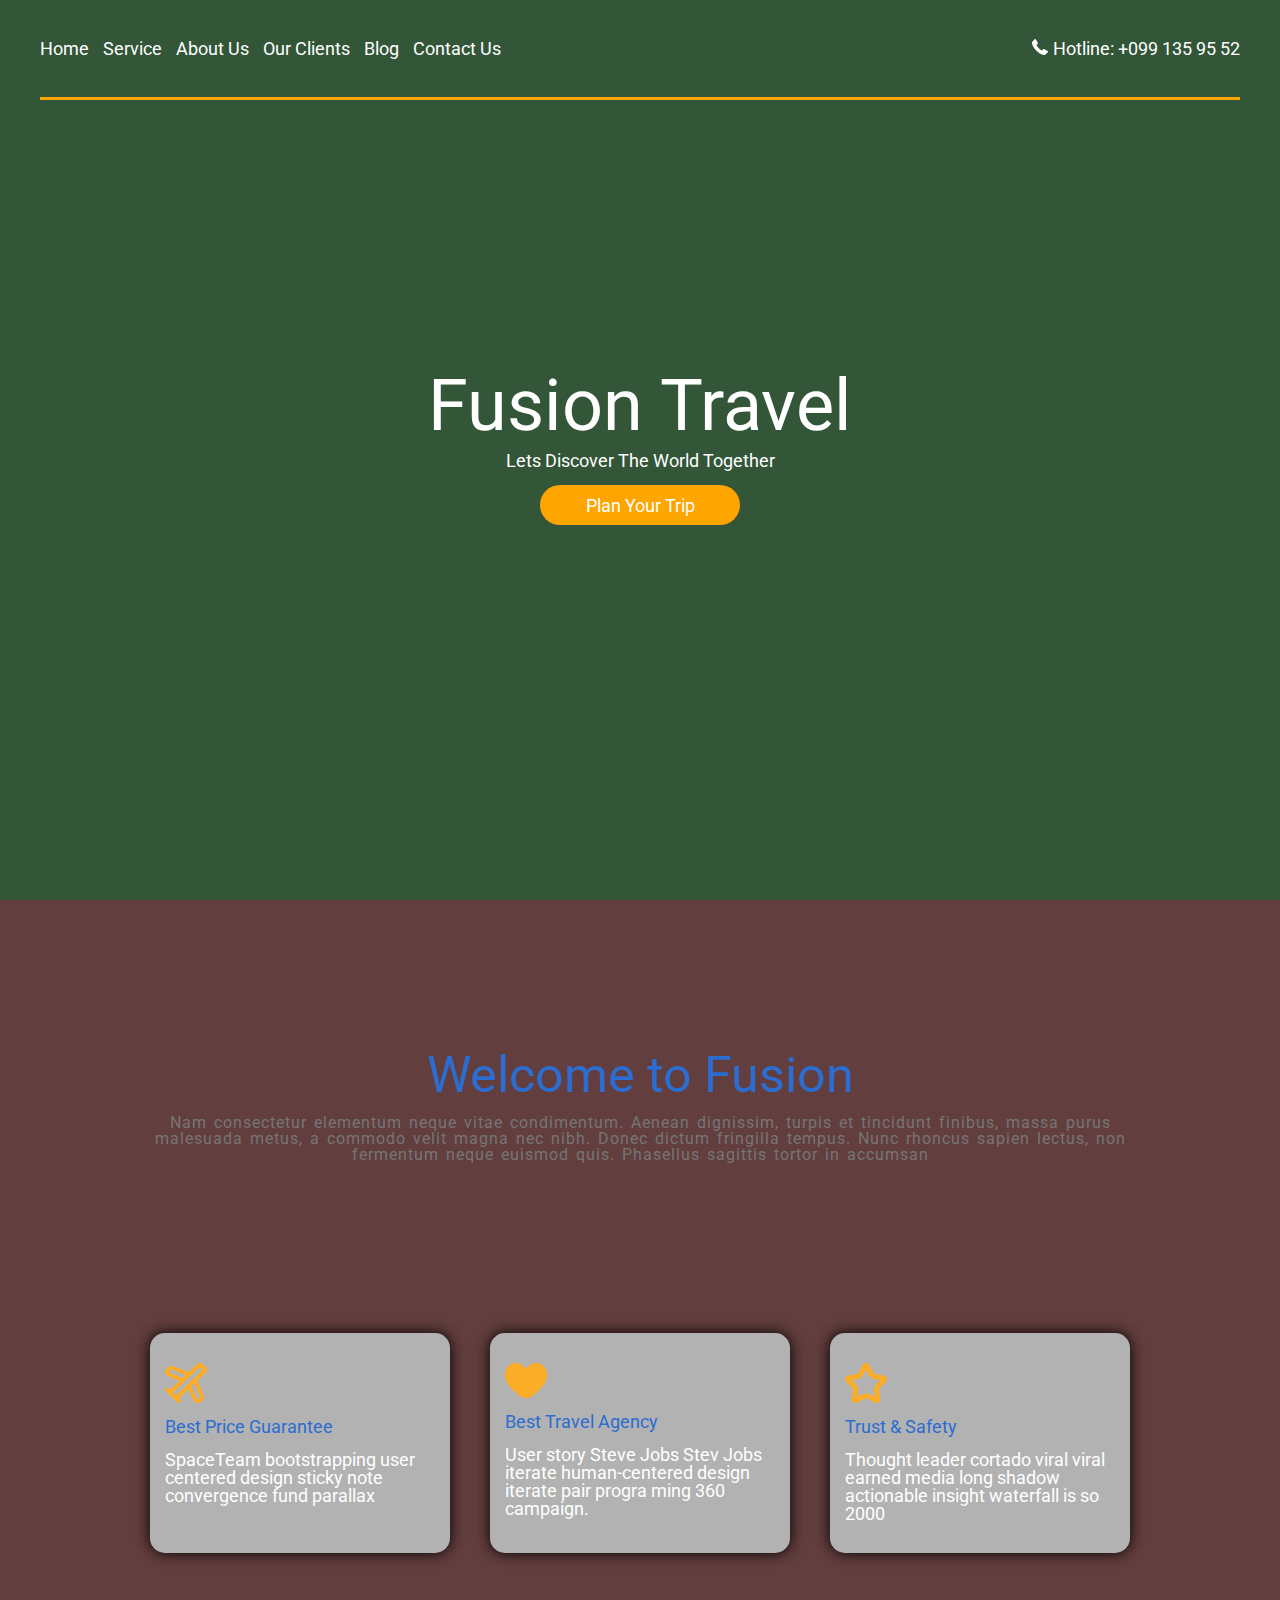
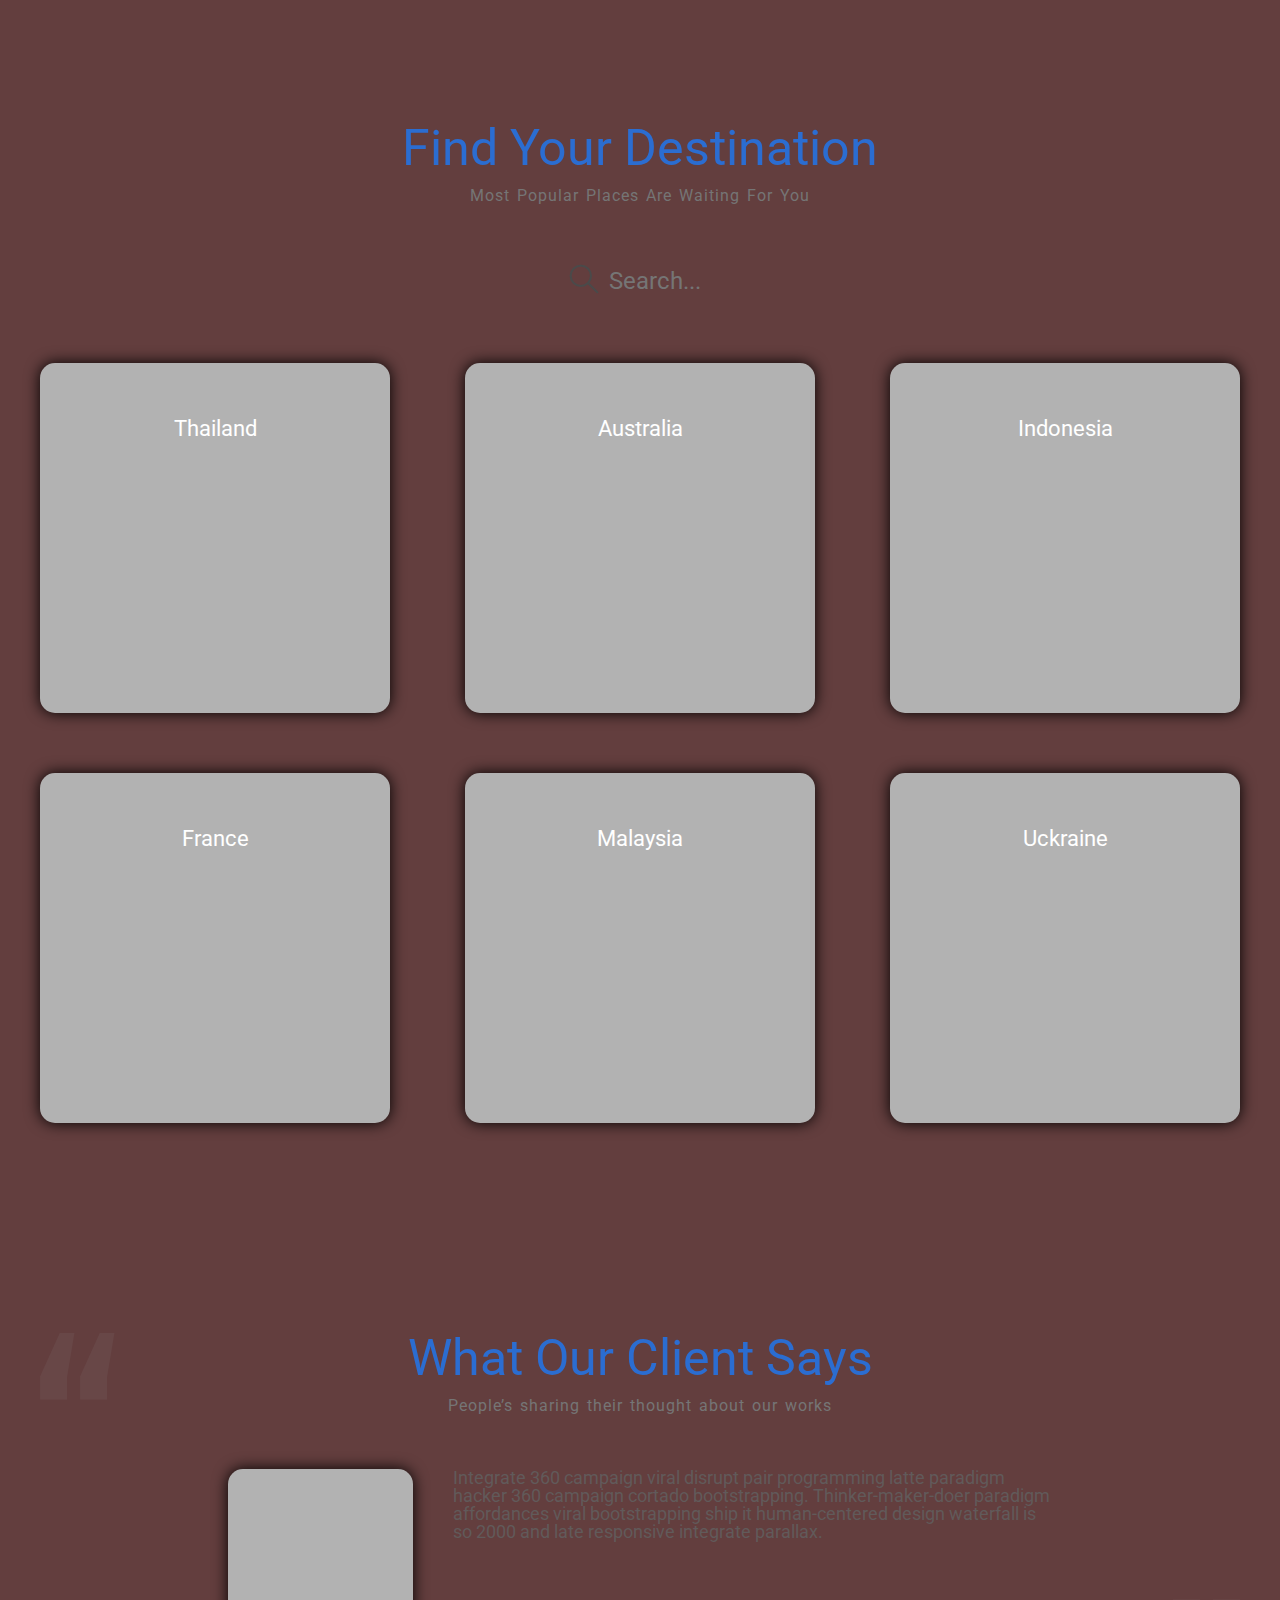
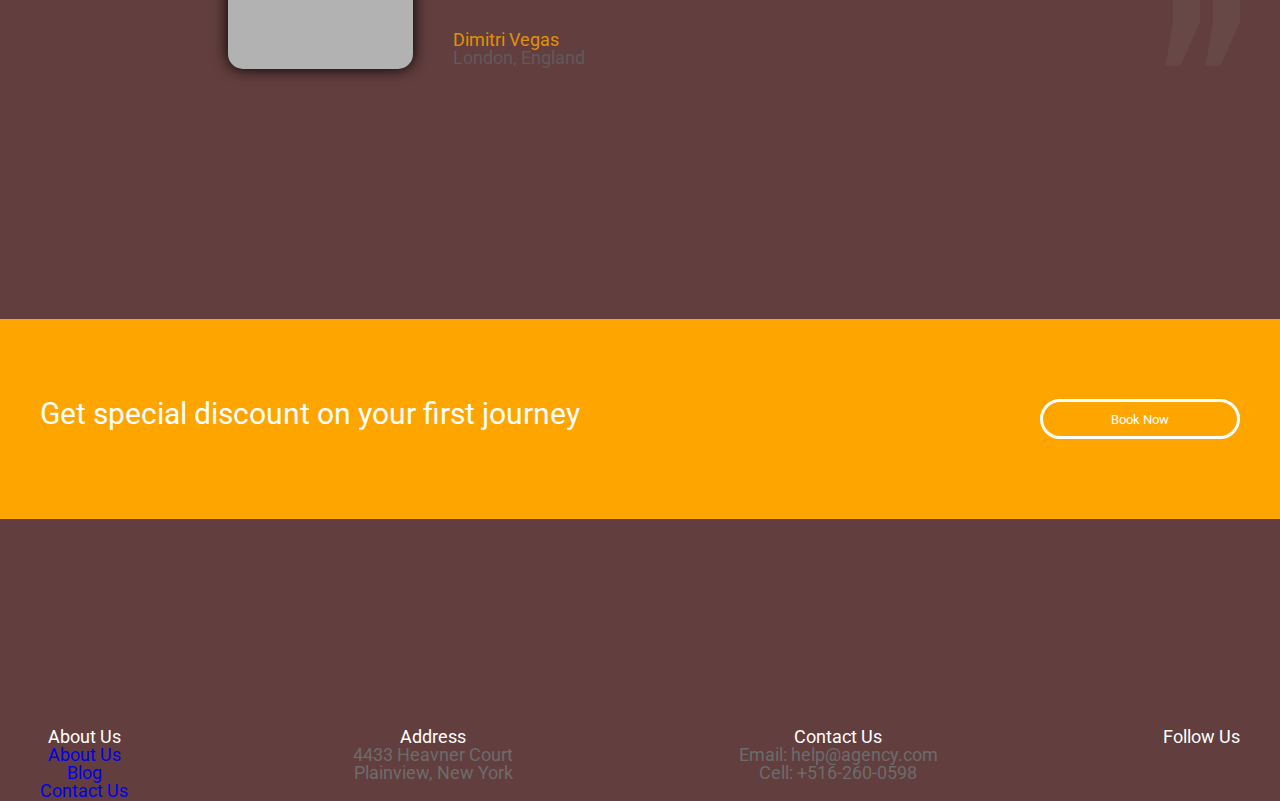
<file: fusion2.0/index.html>
<!DOCTYPE html>
<html lang="en">

<head>
   <meta charset="UTF-8">
   <title>Fusion 2.0</title>
   <link rel="stylesheet" href="main.css">
</head>

<!-- Body -->

<body class="body">

   <!-- Header -->
   <header class="header">

      <!-- Container -->
      <div class="container">

         <!-- Nav -->
         <nav class="header-nav">
            <div class="header-nav-links">
               <a class="header-nav-links__item" href="#">Home</a>
               <a class="header-nav-links__item" href="#">Service</a>
               <a class="header-nav-links__item" href="#welcome">About Us</a>
               <a class="header-nav-links__item" href="#clients">Our Clients</a>
               <a class="header-nav-links__item" href="#blog">Blog</a>
               <a class="header-nav-links__item" href="#contact">Contact Us</a>
            </div>
            <!-- Nav contacts -->
            <div class="header-nav-contacts">
               <p class="header-nav-contacts__telNumber">Hotline: +099 135 95 52</p>
            </div>
         </nav>

         <!-- Header section -->
         <section class="header-section">
            <div class="container">
               <div class="header-section-block">
                  <h1 class="header-section-block__title">Fusion Travel</h1>
                  <p class="header-section-block__text">Lets Discover The World Together</p>
                  <button class="header-section-block__button">Plan Your Trip</button>
               </div>
            </div>
         </section>

      </div>

   </header>

   <!-- Welcome section -->
   <section id="welcome" class="welcome-section">

      <!-- Container -->
      <div class="container">

         <div class="welcome-section-block">
            <h1 class="welcome-section-block__title">Welcome to Fusion</h1>
            <p class="welcome-section-block__text">Nam consectetur elementum neque vitae condimentum. Aenean dignissim,
               turpis et tincidunt finibus, massa purus malesuada metus, a commodo velit magna nec nibh. Donec dictum
               fringilla tempus. Nunc rhoncus sapien lectus, non fermentum neque euismod quis. Phasellus sagittis tortor
               in accumsan </p>
            <!-- Benefits -->
            <div class="welcome-section-benefits">
               <div class="benefits-flex-container">
                  <!-- Benefits1 -->
                  <div class="benefits-flex-container__item">
                     <img class="item-img1" src="img/01.png" alt="logo">
                     <h3 class="item-title">Best Price Guarantee</h3>
                     <p class="item-text">SpaceTeam bootstrapping user centered design sticky note convergence fund
                        parallax</p>
                  </div>
                  <!-- Benefits2 -->
                  <div class="benefits-flex-container__item">
                     <img class="item-img2" src="img/02.png" alt="logo">
                     <h3 class="item-title">Best Travel Agency</h3>
                     <p class="item-text">User story Steve Jobs Stev Jobs iterate human-centered design iterate pair
                        progra ming 360 campaign.</p>
                  </div>
                  <!-- Benefits3 -->
                  <div class="benefits-flex-container__item">
                     <img class="item-img3" src="img/03.png" alt="logo">
                     <h3 class="item-title">Trust & Safety</h3>
                     <p class="item-text">Thought leader cortado viral viral earned media long shadow actionable insight
                        waterfall is so 2000</p>
                  </div>
               </div>
            </div>
         </div>

      </div>

   </section>

   <!-- Blog section -->
   <section id="blog" class="blog-section">

      <!-- Container -->
      <div class="container">

         <div class="blog-section-block">
            <h1 class="blog-section-block__title">Find Your Destination</h1>
            <p class="blog-section-block__text">Most Popular Places Are Waiting For You</p>

            <div class="blog-section-block-search">
               <p class="blog-section-block-search__item">Search...</p>
            </div>
            <!-- Preview -->
            <div class="blog-section-preview">
               <div class="preview-flex-container">
                  <div class="preview-flex-container__item">
                     <h3>Thailand</h3>
                  </div>
                  <div class="preview-flex-container__item">
                     <h3>Australia</h3>
                  </div>
                  <div class="preview-flex-container__item">
                     <h3>Indonesia</h3>
                  </div>
                  <div class="preview-flex-container__item">
                     <h3>France</h3>
                  </div>
                  <div class="preview-flex-container__item">
                     <h3>Malaysia</h3>
                  </div>
                  <div class="preview-flex-container__item">
                     <h3>Uckraine</h3>
                  </div>
               </div>
            </div>
         </div>

      </div>

   </section>

   <!-- Reviews section -->
   <section id="clients" class="reviews-section">

      <!-- Container -->
      <div class="container">

         <div class="reviews-section-block">
            <h1 class="reviews-section-block__title">What Our Client Says</h1>
            <p class="reviews-section-block__text">People’s sharing their thought about our works</p>

            <!-- Review -->
            <div class="reviews-section-block__review">
               <div class="review-img">

               </div>

               <div class="review-block-item">
                  <p>Integrate 360 campaign viral disrupt pair programming latte paradigm hacker 360 campaign cortado
                     bootstrapping. Thinker-maker-doer paradigm affordances viral bootstrapping ship it human-centered
                     design waterfall is so 2000 and late responsive integrate parallax. </p>
                  <h3><span>Dimitri Vegas</span><br> London, England</h3>
               </div>
            </div>
         </div>

      </div>
   </section>

   <!-- Discount section -->
   <section class="discount-section">

      <!-- Container -->
      <div class="container">

         <div class="discount-section-block">
            <h2 class="discount-section-block__title">Get special discount on your first journey</h2>
            <button class="discount-section-block__button">Book Now</button>
         </div>

      </div>
   </section>

   <!-- Footer -->
   <footer id="contact" class="footer">

      <!-- Container -->
      <div class="container">

         <nav id="menu" class="footer-nav">
            <div class="footer-nav-item">
               <h3>About Us</h3>
               <div>
                  <a href="#">About Us</a><br>
                  <a href="#">Blog</a><br>
                  <a href="#">Contact Us</a>
               </div>
            </div>
            <div class="footer-nav-item">
               <h3>Address</h3>
               <p>4433 Heavner Court</p>
               <p>Plainview, New York</p>
            </div>
            <div class="footer-nav-item">
               <h3>Contact Us</h3>
               <p>Email: help@agency.com</p>
               <p>Cell: +516-260-0598</p>
            </div>
            <div class="footer-nav-item">
               <h3>Follow Us</h3>
            </div>
         </nav>

      </div>

   </footer>

</body>

</html>
</file>
<file: fusion2.0/main.css>
@import url('https://fonts.googleapis.com/css2?family=Montserrat:wght@500;700&family=Roboto:wght@500&display=swap');

/*Обнуление*/
*{
	padding: 0;
	margin: 0;
	border: 0;
}
*,*:before,*:after{
	-moz-box-sizing: border-box;
	-webkit-box-sizing: border-box;
	box-sizing: border-box;
}
:focus,:active{outline: none;}
a:focus,a:active{outline: none;}

nav,footer,header,aside{display: block;}

html,body{
	height: 100%;
	width: 100%;
	font-size: 100%;
	line-height: 1;
	font-size: 14px;
	-ms-text-size-adjust: 100%;
	-moz-text-size-adjust: 100%;
	-webkit-text-size-adjust: 100%;
}
input,button,textarea{font-family:inherit;}

input::-ms-clear{display: none;}
button{cursor: pointer;}
button::-moz-focus-inner {padding:0;border:0;}
a, a:visited{text-decoration: none;}
a:hover{text-decoration: none;}
ul li{list-style: none;}
img{vertical-align: top;}

h1,h2,h3,h4,h5,h6{font-size:inherit;font-weight: 400;}
/* -------------------- */

.body {
	background-color: #633e3e;
	font-family: roboto;
	height: 4000px;
	font-size: 18px;
	position: relative;
}

/* Container */
.container {
	max-width: 1200px;
	margin: 0 auto;
	text-align: center;	
}

/* Header */
.header {
	height: 100vh;
	background-color: #335538;
}
/* Header nav */
.header-nav {
	display: flex;
	justify-content: space-between;
	align-items: center;
	height: 100px;
	border-bottom: 3px solid #ffa500;
}
.header-nav-links__item {
	margin: 0 10px 0 0;
	color: #ffffff;
	transition: .3s;
}
.header-nav-links__item:hover {
	color: #ffa500;
}
.header-nav-contacts__telNumber {
	color: #ffffff;
}
.header-nav-contacts__telNumber::before {
	content: url("img/phone.png");
	position: relative;
	right: 5px;
}
/* Header section */
.header-section-block {
	display: flex;
	flex-direction: column;
	align-items: center;
	justify-content: center; 
	margin: 30vh 0;
	color: #ffffff;
}
.header-section-block__title {
	font-size: 72px;
	padding: 0 0 10px 0;
}
.header-section-block__text {
	padding: 0 0 15px 0;
}
.header-section-block__button {
	background-color: #ffa500;
	color: #ffffff;
	width: 200px;
	height: 40px;
	border-radius: 20px;
	font-size: 18px;
	transition: .5s;
}
.header-section-block__button:hover {
	background-color: #1c534f;
}
/* Welcome section */
.welcome-section {
	margin: 150px 0 0 0;
}
.welcome-section-block {
	margin: 0 auto;
	width: 980px;
}
.welcome-section-block__title {
	color: #2b6dd1;
	margin: 0 0 15px 0;
	font-size: 50px;
}
.welcome-section-block__text {
	color: #757575;
	font-size: 16px;
	letter-spacing: 1px;
	word-spacing: 2px;
}
/* Benefits */
.welcome-section-benefits {
	margin: 170px 0 0 0;
}
.benefits-flex-container {
	display: flex;
	justify-content: space-between;
}
.benefits-flex-container__item {
	padding: 30px 15px;
	border-radius: 15px;
	box-shadow: 0 0 15px #000000;
	background-color: #b2b2b2;
	text-align: left;
	width: 300px;
}
.item-img1 {
	width: 42px;
	height: 40px;
}
.item-img2 {
	width: 42px;
	height: 35px;
}
.item-img3 {
	width: 42px;
	height: 40px;
}
.item-img1, .item-img2, .item-img3 {
	margin: 0 0 15px 0;
}
.item-title {
	color: #2b6dd1;
	margin: 0 0 15px 0;
}
.item-text {
	color: #ffffff;
}
/* Blog section */
.blog-section {
	margin: 170px 0 0 0;
}
.blog-section-block__title {
	color: #2b6dd1;
	margin: 0 0 15px 0;
	font-size: 50px;
}
.blog-section-block__text {
	color: #757575;
	font-size: 16px;
	letter-spacing: 1px;
	word-spacing: 2px;
	margin: 0 0 55px 0;
}
.blog-section-block-search {
	color: #757575;
	font-size: 24px;
	margin: 0 0 70px 0;
}
.blog-section-block-search__item::before {
	content: url("img/Search-icon.png");
	position: relative;
	top: 5px;
	right: 10px;
}
/* Preview */
.preview-flex-container {
	display: flex;
	justify-content: space-between;
	flex-direction: row;
	flex-wrap: wrap;
}
.preview-flex-container__item {
	padding: 55px 0 0 0;
	margin: 0 0 60px 0;
	font-size: 22px;
	width: 350px;
	height: 350px;
	background-color: #b2b2b2;
	border-radius: 15px;
	box-shadow: 0 0 15px #000000;
}
.preview-flex-container__item > h3 {
	color: #ffffff;
}
/* Reviews section */
.reviews-section {
	margin: 150px 0 0 0;
}
.reviews-section-block {
	position: relative;
}
.reviews-section-block__review::before {
	content: url("img/skobka1.png");
	position: absolute;
	top: 0;
	left: 0;
}
.reviews-section-block__review::after {
	content: url("img/skobka2.png");
	position: absolute;
	bottom: 0;
	right: 0;
}
.reviews-section-block__title {
	color: #2b6dd1;
	margin: 0 0 15px 0;
	font-size: 50px;
}
.reviews-section-block__text {
	color: #757575;
	font-size: 16px;
	letter-spacing: 1px;
	word-spacing: 2px;
	margin: 0 0 55px 0;
}
.reviews-section-block__review {
	display: flex;
	justify-content: center;
	margin: 0 auto;
}
.review-img {
	width: 185px;
	height: 200px;
	border-radius: 15px;
	box-shadow: 0 0 15px #000000;
	background-color: #b2b2b2;
	margin: 0 40px 0 0;
}
.review-block-item {
	width: 600px;
	text-align: left;
}
.review-block-item > p {
	opacity: .8;
	color: #616161;
	margin: 0 0 90px 0;
}
.review-block-item > h3 {
	color: #616161;
	opacity: .8;
}
h3 > span {
	color: #ffa500;
}
/* Discount section */
.discount-section {
	margin: 250px 0 0 0;
	background-color: #ffa500;
}
.discount-section-block {
	display: flex;
	justify-content: space-between;
	padding: 80px 0;
}
.discount-section-block__title {
	color: #ffffff;
	font-size: 30px;
}
.discount-section-block__button {
	color: #ffffff;
	background-color: transparent;
	width: 200px;
	height: 40px;
	border: 3px solid #ffffff;
	border-radius: 20px;
	transition: .2s;
}
.discount-section-block__button:hover {
	background-color: #ffffff;
	opacity: .7;
	color: #ffa500;
}
/* Footer */
.footer {
	position: absolute;
	bottom: 0;
	margin-left: auto;
	margin-right: auto;
	left: 0;
	right: 0;
	text-align: center;
}
.footer-nav {
	display: flex;
	justify-content: space-between;
}
.footer-nav-item > h3 {
	color: #ffffff;
}
.footer-nav-item > p {
	color: #6c6c6c;
}
</file>
